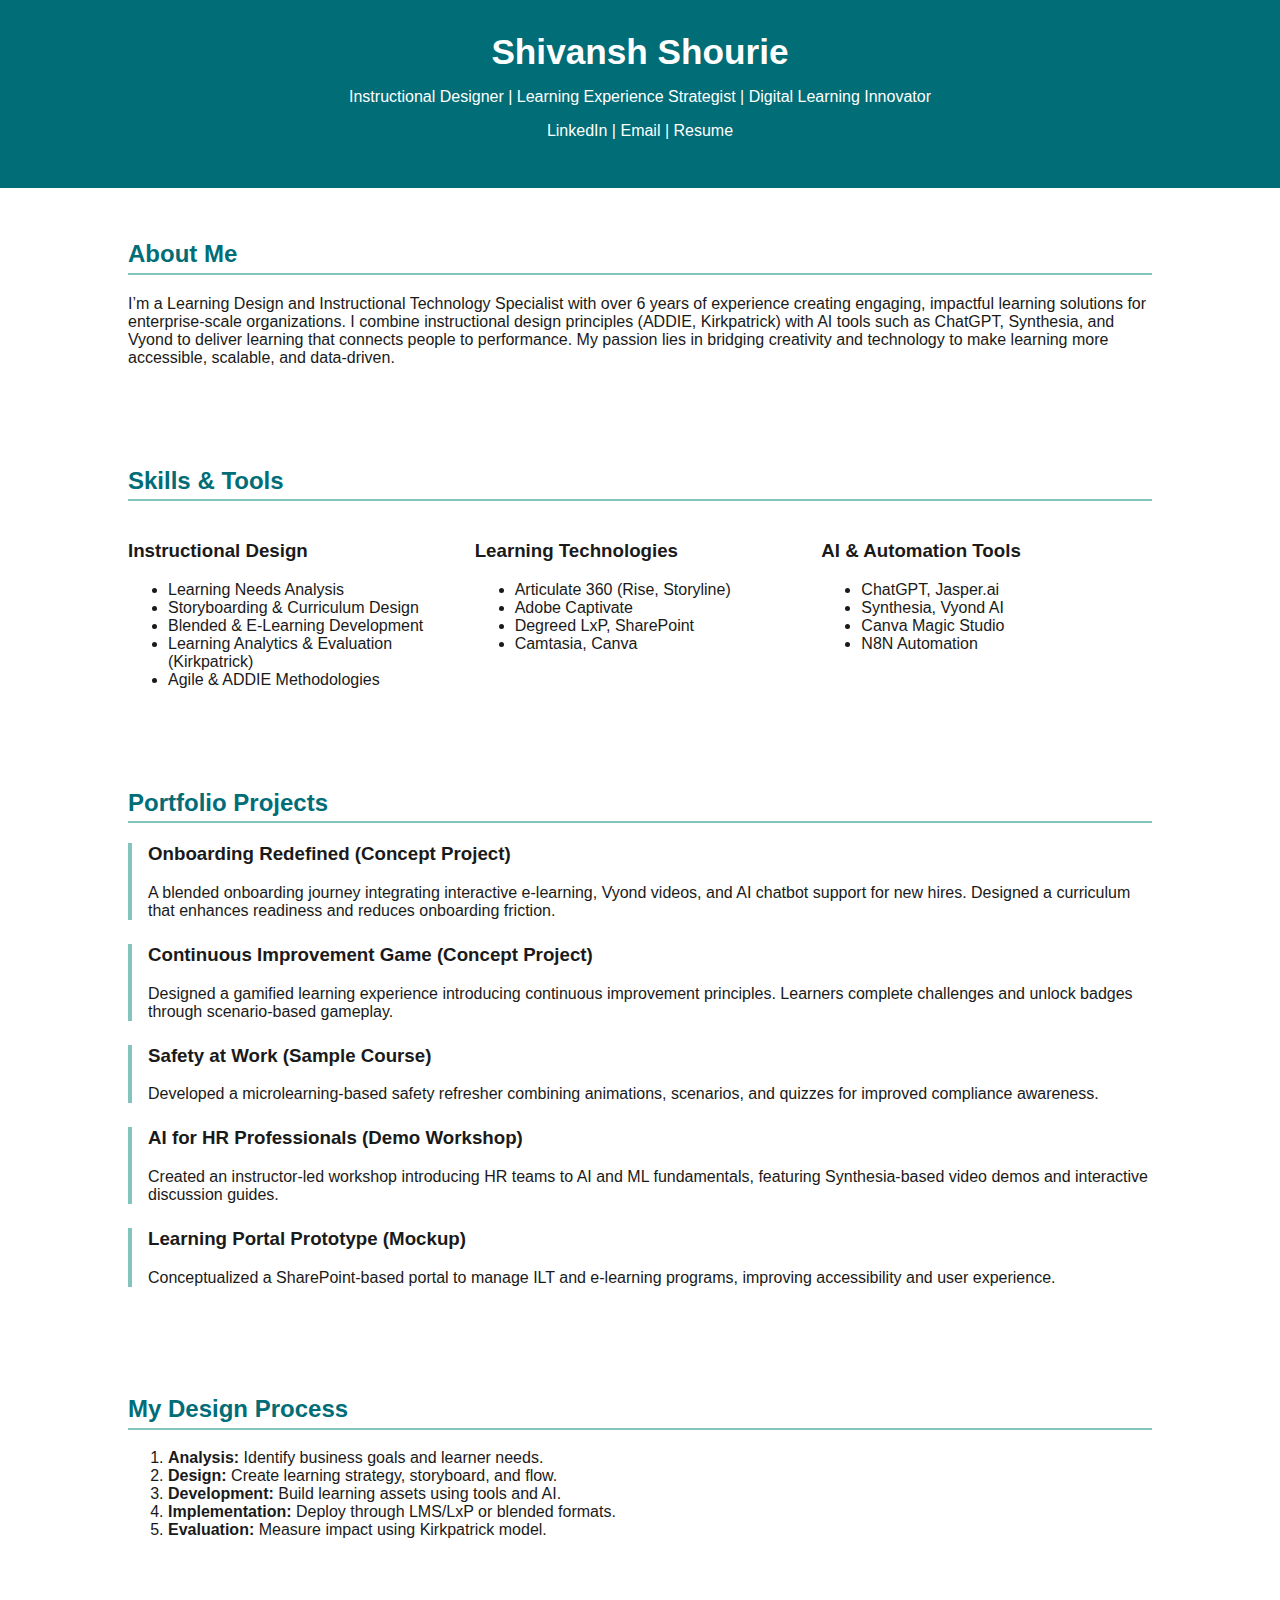
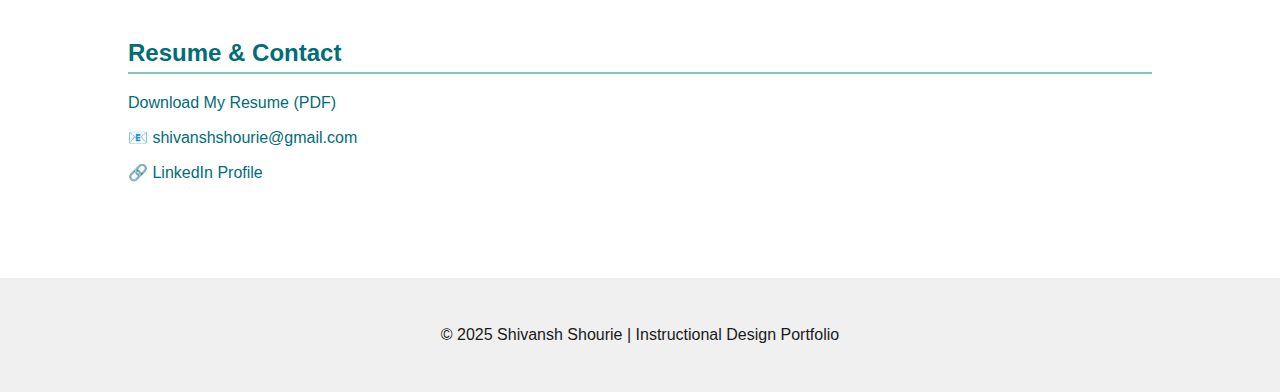
<file: index.html>
<!DOCTYPE html>
<html lang="en">
<head>
  <meta charset="UTF-8" />
  <meta name="viewport" content="width=device-width, initial-scale=1.0" />
  <title>Shivansh Shourie | Instructional Design Portfolio</title>
  <style>
    body {font-family: 'Open Sans', sans-serif; margin: 0; padding: 0; color: #1a1a1a; background-color: #ffffff;}
    header {background-color: #006d77; color: white; text-align: center; padding: 2rem 1rem;}
    h1 {margin: 0; font-size: 2.2rem;}
    h2 {color: #006d77; border-bottom: 2px solid #83c5be; padding-bottom: .3rem;}
    section {padding: 2rem 10%;}
    .skills-grid {display: grid; grid-template-columns: repeat(auto-fit, minmax(250px, 1fr)); gap: 1rem;}
    .project {border-left: 4px solid #83c5be; padding-left: 1rem; margin-bottom: 1.5rem;}
    footer {text-align: center; padding: 2rem 1rem; background-color: #f0f0f0; margin-top: 3rem;}
    a {color: #006d77; text-decoration: none;}
    a:hover {text-decoration: underline;}
  </style>
</head>
<body>
  <header>
    <h1>Shivansh Shourie</h1>
    <p>Instructional Designer | Learning Experience Strategist | Digital Learning Innovator</p>
    <p>
      <a href="https://www.linkedin.com/in/shivansh-shourie-914145bb" style="color:white;">LinkedIn</a> |
      <a href="mailto:shivanshshourie@gmail.com" style="color:white;">Email</a> |
      <a href="#resume" style="color:white;">Resume</a>
    </p>
  </header>

  <section id="about">
    <h2>About Me</h2>
    <p>I’m a Learning Design and Instructional Technology Specialist with over 6 years of experience creating engaging, impactful learning solutions for enterprise-scale organizations. I combine instructional design principles (ADDIE, Kirkpatrick) with AI tools such as ChatGPT, Synthesia, and Vyond to deliver learning that connects people to performance. My passion lies in bridging creativity and technology to make learning more accessible, scalable, and data-driven.</p>
  </section>

  <section id="skills">
    <h2>Skills & Tools</h2>
    <div class="skills-grid">
      <div>
        <h3>Instructional Design</h3>
        <ul>
          <li>Learning Needs Analysis</li>
          <li>Storyboarding & Curriculum Design</li>
          <li>Blended & E-Learning Development</li>
          <li>Learning Analytics & Evaluation (Kirkpatrick)</li>
          <li>Agile & ADDIE Methodologies</li>
        </ul>
      </div>
      <div>
        <h3>Learning Technologies</h3>
        <ul>
          <li>Articulate 360 (Rise, Storyline)</li>
          <li>Adobe Captivate</li>
          <li>Degreed LxP, SharePoint</li>
          <li>Camtasia, Canva</li>
        </ul>
      </div>
      <div>
        <h3>AI & Automation Tools</h3>
        <ul>
          <li>ChatGPT, Jasper.ai</li>
          <li>Synthesia, Vyond AI</li>
          <li>Canva Magic Studio</li>
          <li>N8N Automation</li>
        </ul>
      </div>
    </div>
  </section>

  <section id="projects">
    <h2>Portfolio Projects</h2>
    <div class="project">
      <h3>Onboarding Redefined (Concept Project)</h3>
      <p>A blended onboarding journey integrating interactive e-learning, Vyond videos, and AI chatbot support for new hires. Designed a curriculum that enhances readiness and reduces onboarding friction.</p>
    </div>

    <div class="project">
      <h3>Continuous Improvement Game (Concept Project)</h3>
      <p>Designed a gamified learning experience introducing continuous improvement principles. Learners complete challenges and unlock badges through scenario-based gameplay.</p>
    </div>

    <div class="project">
      <h3>Safety at Work (Sample Course)</h3>
      <p>Developed a microlearning-based safety refresher combining animations, scenarios, and quizzes for improved compliance awareness.</p>
    </div>

    <div class="project">
      <h3>AI for HR Professionals (Demo Workshop)</h3>
      <p>Created an instructor-led workshop introducing HR teams to AI and ML fundamentals, featuring Synthesia-based video demos and interactive discussion guides.</p>
    </div>

    <div class="project">
      <h3>Learning Portal Prototype (Mockup)</h3>
      <p>Conceptualized a SharePoint-based portal to manage ILT and e-learning programs, improving accessibility and user experience.</p>
    </div>
  </section>

  <section id="process">
    <h2>My Design Process</h2>
    <ol>
      <li><strong>Analysis:</strong> Identify business goals and learner needs.</li>
      <li><strong>Design:</strong> Create learning strategy, storyboard, and flow.</li>
      <li><strong>Development:</strong> Build learning assets using tools and AI.</li>
      <li><strong>Implementation:</strong> Deploy through LMS/LxP or blended formats.</li>
      <li><strong>Evaluation:</strong> Measure impact using Kirkpatrick model.</li>
    </ol>
  </section>

  <section id="resume">
    <h2>Resume & Contact</h2>
    <p><a href="YOUR-RESUME-LINK" target="_blank">Download My Resume (PDF)</a></p>
    <p>📧 <a href="mailto:shivanshshourie@gmail.com">shivanshshourie@gmail.com</a></p>
    <p>🔗 <a href="https://www.linkedin.com/in/shivansh-shourie-914145bb">LinkedIn Profile</a></p>
  </section>

  <footer>
    <p>© 2025 Shivansh Shourie | Instructional Design Portfolio</p>
  </footer>
</body>
</html>
</file>
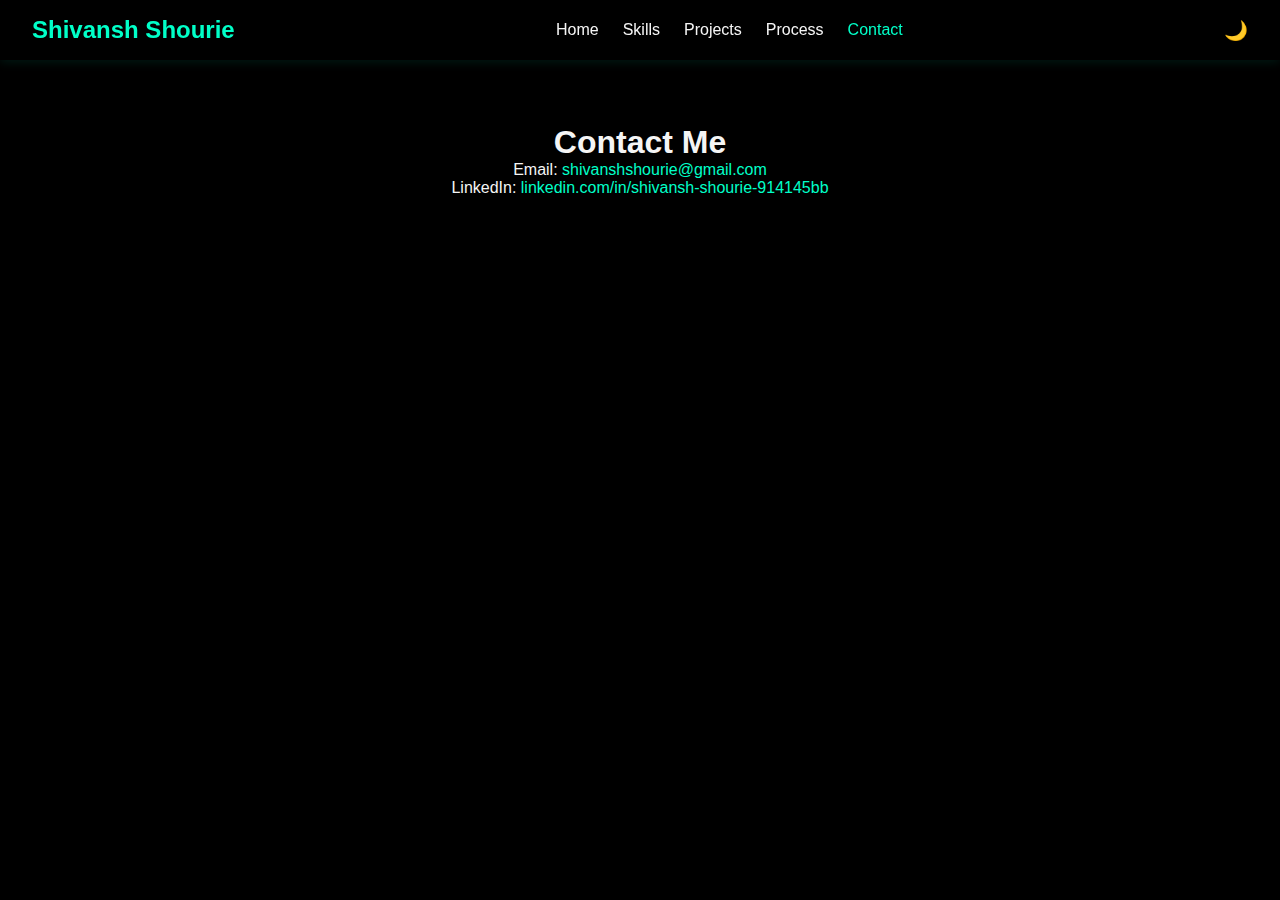
<file: contact.html>
<!DOCTYPE html>
<html lang="en">
<head>
  <meta charset="UTF-8">
  <meta name="viewport" content="width=device-width, initial-scale=1.0">
  <title>Contact | Shivansh Shourie</title>
  <link rel="stylesheet" href="style.css">
  <script defer src="script.js"></script>
</head>
<body>
  <header class="navbar">
    <div class="logo">Shivansh Shourie</div>
    <nav>
      <ul>
        <li><a href="index.html">Home</a></li>
        <li><a href="skills.html">Skills</a></li>
        <li><a href="projects.html">Projects</a></li>
        <li><a href="process.html">Process</a></li>
        <li><a href="contact.html" class="active">Contact</a></li>
      </ul>
    </nav>
    <button id="mode-toggle">🌙</button>
  </header>

  <section class="contact-section fade-in">
    <h1>Contact Me</h1>
    <p>Email: <a href="mailto:shivanshshourie@gmail.com">shivanshshourie@gmail.com</a></p>
    <p>LinkedIn: <a href="https://www.linkedin.com/in/shivansh-shourie-914145bb" target="_blank">linkedin.com/in/shivansh-shourie-914145bb</a></p>
  </section>
  <footer></footer>
  <button id="backToTop">⬆</button>
</body>
</html>
</file>
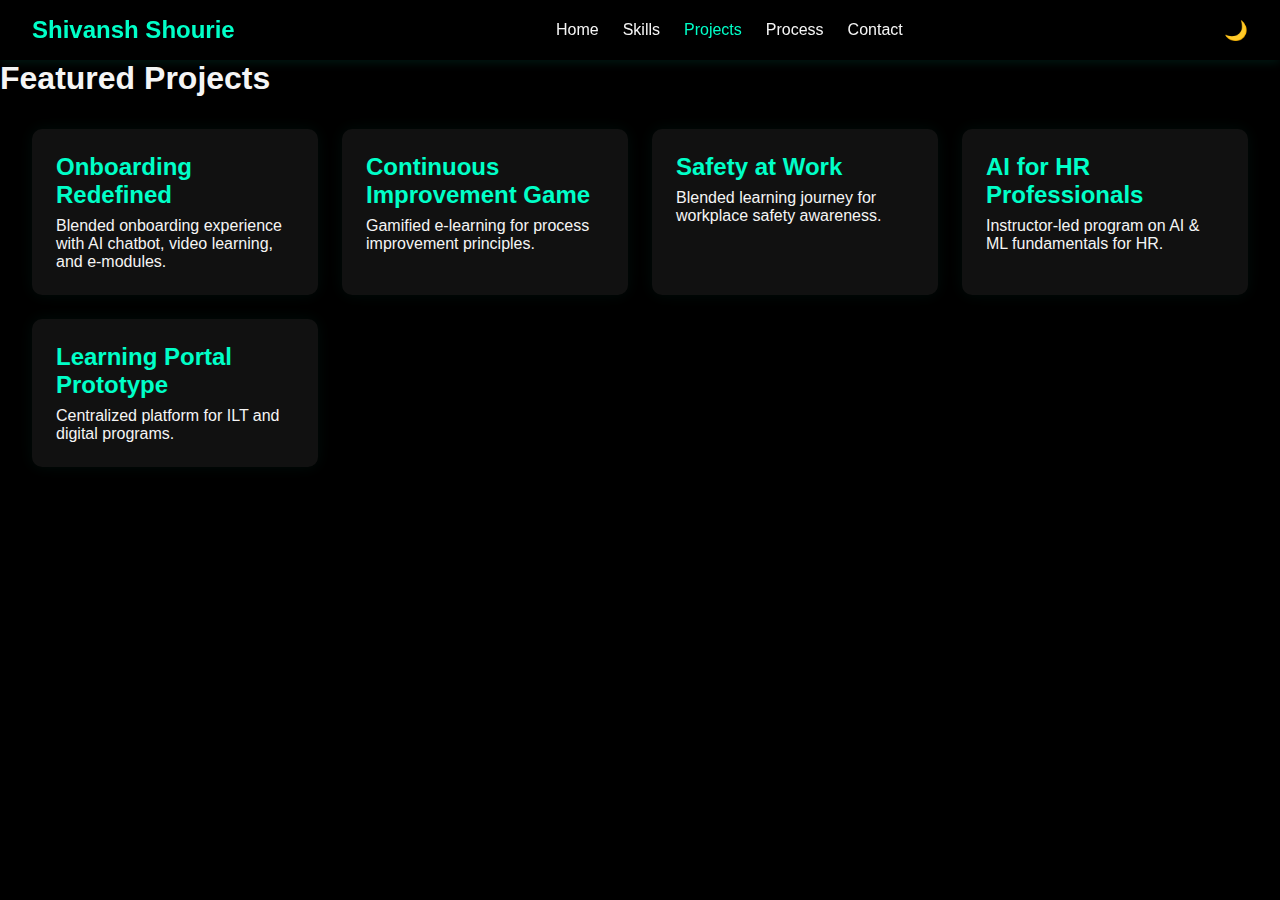
<file: projects.html>
<!DOCTYPE html>
<html lang="en">
<head>
  <meta charset="UTF-8" />
  <meta name="viewport" content="width=device-width, initial-scale=1.0" />
  <title>Projects | Shivansh Shourie</title>
  <link rel="stylesheet" href="style.css" />
  <script defer src="script.js"></script>
</head>
<body>
  <header class="navbar">
    <div class="logo">Shivansh Shourie</div>
    <nav>
      <ul>
        <li><a href="index.html">Home</a></li>
        <li><a href="skills.html">Skills</a></li>
        <li><a href="projects.html" class="active">Projects</a></li>
        <li><a href="process.html">Process</a></li>
        <li><a href="contact.html">Contact</a></li>
      </ul>
    </nav>
    <button id="mode-toggle">🌙</button>
  </header>

  <section class="content fade-in">
    <h1>Featured Projects</h1>
    <div class="projects-grid">
      <div class="project-card" onclick="toggleCard(this)">
        <h2>Onboarding Redefined</h2>
        <p>Blended onboarding experience with AI chatbot, video learning, and e-modules.</p>
        <div class="project-details">Enhanced onboarding satisfaction and reduced HR queries through modern learning design.</div>
      </div>

      <div class="project-card" onclick="toggleCard(this)">
        <h2>Continuous Improvement Game</h2>
        <p>Gamified e-learning for process improvement principles.</p>
        <div class="project-details">Promoted Kaizen mindset via scenario-based challenges and leaderboards.</div>
      </div>

      <div class="project-card" onclick="toggleCard(this)">
        <h2>Safety at Work</h2>
        <p>Blended learning journey for workplace safety awareness.</p>
        <div class="project-details">Drove engagement and compliance across factory teams using video-based learning.</div>
      </div>

      <div class="project-card" onclick="toggleCard(this)">
        <h2>AI for HR Professionals</h2>
        <p>Instructor-led program on AI & ML fundamentals for HR.</p>
        <div class="project-details">Empowered HR teams to apply digital transformation insights effectively.</div>
      </div>

      <div class="project-card" onclick="toggleCard(this)">
        <h2>Learning Portal Prototype</h2>
        <p>Centralized platform for ILT and digital programs.</p>
        <div class="project-details">Streamlined program access via SharePoint-based learning interface.</div>
      </div>
    </div>
  </section>

  <footer></footer>
  <button id="backToTop">⬆</button>
</body>
</html>
</file>
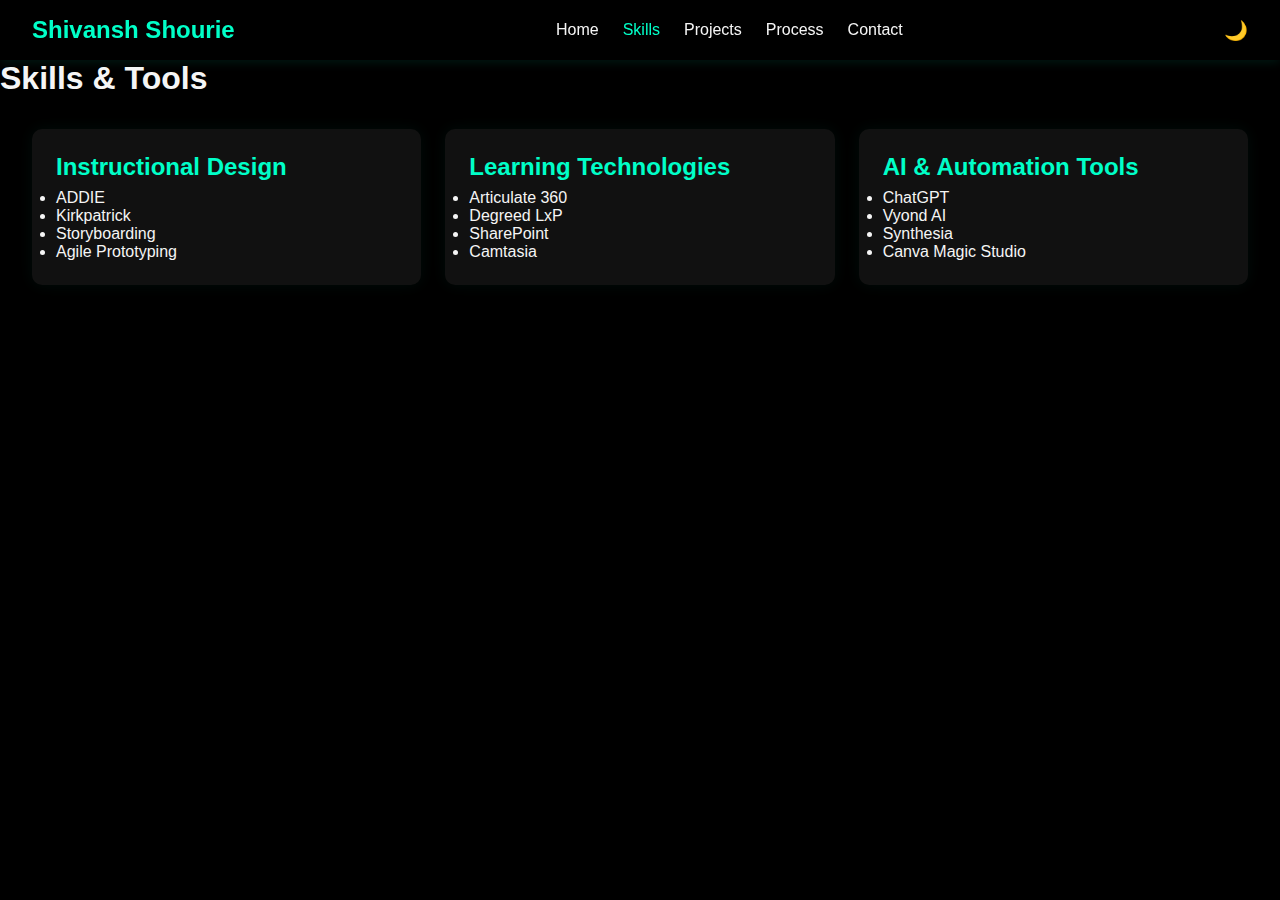
<file: skills.html>
<!DOCTYPE html>
<html lang="en">
<head>
  <meta charset="UTF-8">
  <meta name="viewport" content="width=device-width, initial-scale=1.0">
  <title>Skills & Tools | Shivansh Shourie</title>
  <link rel="stylesheet" href="style.css">
  <script defer src="script.js"></script>
</head>
<body>
  <header class="navbar">
    <div class="logo">Shivansh Shourie</div>
    <nav>
      <ul>
        <li><a href="index.html">Home</a></li>
        <li><a href="skills.html" class="active">Skills</a></li>
        <li><a href="projects.html">Projects</a></li>
        <li><a href="process.html">Process</a></li>
        <li><a href="contact.html">Contact</a></li>
      </ul>
    </nav>
    <button id="mode-toggle">🌙</button>
  </header>

  <section class="content fade-in">
    <h1>Skills & Tools</h1>
    <div class="skills-grid">
      <div class="skill-card"><h2>Instructional Design</h2><ul><li>ADDIE</li><li>Kirkpatrick</li><li>Storyboarding</li><li>Agile Prototyping</li></ul></div>
      <div class="skill-card"><h2>Learning Technologies</h2><ul><li>Articulate 360</li><li>Degreed LxP</li><li>SharePoint</li><li>Camtasia</li></ul></div>
      <div class="skill-card"><h2>AI & Automation Tools</h2><ul><li>ChatGPT</li><li>Vyond AI</li><li>Synthesia</li><li>Canva Magic Studio</li></ul></div>
    </div>
  </section>
  <footer></footer>
  <button id="backToTop">⬆</button>
</body>
</html>
</file>
<file: style.css>
/* === Global Reset === */
* {
  margin: 0;
  padding: 0;
  box-sizing: border-box;
  font-family: "Poppins", sans-serif;
}

/* === Root Variables === */
:root {
  --bg-color: #000000;
  --text-color: #f5f5f5;
  --accent-color: #00ffc8;
  --nav-bg: rgba(0, 0, 0, 0.85);
  --card-bg: #111;
}

/* === Dark Mode (light toggle) === */
body.light-mode {
  --bg-color: #ffffff;
  --text-color: #111;
  --nav-bg: rgba(255, 255, 255, 0.85);
  --card-bg: #f7f7f7;
}

/* === Layout === */
body {
  background-color: var(--bg-color);
  color: var(--text-color);
  scroll-behavior: smooth;
}

/* === Navbar === */
.navbar {
  position: sticky;
  top: 0;
  width: 100%;
  background: var(--nav-bg);
  backdrop-filter: blur(10px);
  display: flex;
  justify-content: space-between;
  align-items: center;
  padding: 1rem 2rem;
  z-index: 100;
  box-shadow: 0 2px 10px rgba(0, 255, 200, 0.1);
}

.navbar .logo {
  font-size: 1.5rem;
  font-weight: 700;
  color: var(--accent-color);
}

.navbar ul {
  display: flex;
  gap: 1.5rem;
  list-style: none;
}

.navbar a {
  color: var(--text-color);
  text-decoration: none;
  font-weight: 500;
  transition: 0.3s ease;
}

.navbar a:hover,
.navbar a.active {
  color: var(--accent-color);
}

#mode-toggle {
  border: none;
  background: transparent;
  color: var(--accent-color);
  font-size: 1.2rem;
  cursor: pointer;
}

/* === Hero Section === */
.hero {
  text-align: center;
  padding: 8rem 2rem;
  animation: fadeIn 1.5s ease-in;
}

.hero h1 {
  font-size: 3rem;
  color: var(--accent-color);
}

.hero h2 {
  font-size: 1.5rem;
  margin-top: 1rem;
  color: var(--text-color);
}

.hero p {
  max-width: 700px;
  margin: 1.5rem auto;
  color: #aaa;
}

.hero-buttons {
  margin-top: 2rem;
}

.btn, .btn-outline {
  text-decoration: none;
  border: 2px solid var(--accent-color);
  padding: 0.75rem 1.5rem;
  border-radius: 6px;
  margin: 0.5rem;
  display: inline-block;
  transition: 0.3s ease;
}

.btn {
  background-color: var(--accent-color);
  color: #000;
}

.btn-outline {
  color: var(--accent-color);
}

.btn:hover {
  transform: translateY(-2px);
  box-shadow: 0 4px 15px rgba(0, 255, 200, 0.3);
}

.btn-outline:hover {
  background-color: var(--accent-color);
  color: #000;
}

/* === Skills & Cards === */
.skills-grid, .projects-grid {
  display: grid;
  grid-template-columns: repeat(auto-fit, minmax(280px, 1fr));
  gap: 1.5rem;
  padding: 2rem;
}

.skill-card, .project-card {
  background: var(--card-bg);
  padding: 1.5rem;
  border-radius: 10px;
  box-shadow: 0 0 15px rgba(0, 255, 200, 0.05);
  transition: transform 0.3s ease, box-shadow 0.3s ease;
}

.skill-card:hover, .project-card:hover {
  transform: translateY(-5px);
  box-shadow: 0 0 20px rgba(0, 255, 200, 0.2);
}

.skill-card h2, .project-card h2 {
  color: var(--accent-color);
  margin-bottom: 0.5rem;
}

.project-details {
  display: none;
  margin-top: 0.75rem;
  color: #aaa;
  font-size: 0.9rem;
}

.project-card.active .project-details {
  display: block;
}

/* === Timeline === */
.timeline {
  padding: 4rem 2rem;
  text-align: center;
}

.timeline-steps {
  display: flex;
  justify-content: center;
  flex-wrap: wrap;
  gap: 1.5rem;
  margin-top: 2rem;
}

.step {
  border: 2px solid var(--accent-color);
  border-radius: 50px;
  padding: 1rem 2rem;
  transition: 0.3s;
}

.step:hover {
  background-color: var(--accent-color);
  color: #000;
}

/* === Contact === */
.contact-section {
  text-align: center;
  padding: 4rem 2rem;
}

.contact-section a {
  color: var(--accent-color);
  text-decoration: none;
}

/* === Back to Top Button === */
#backToTop {
  position: fixed;
  bottom: 25px;
  right: 25px;
  background-color: var(--accent-color);
  border: none;
  color: #000;
  font-weight: bold;
  border-radius: 50%;
  width: 45px;
  height: 45px;
  cursor: pointer;
  box-shadow: 0 0 10px rgba(0, 255, 200, 0.3);
  display: none;
}

/* === Animations === */
.fade-in {
  animation: fadeIn 1.5s ease-in;
}

@keyframes fadeIn {
  from { opacity: 0; transform: translateY(10px); }
  to { opacity: 1; transform: translateY(0); }
}
</file>
